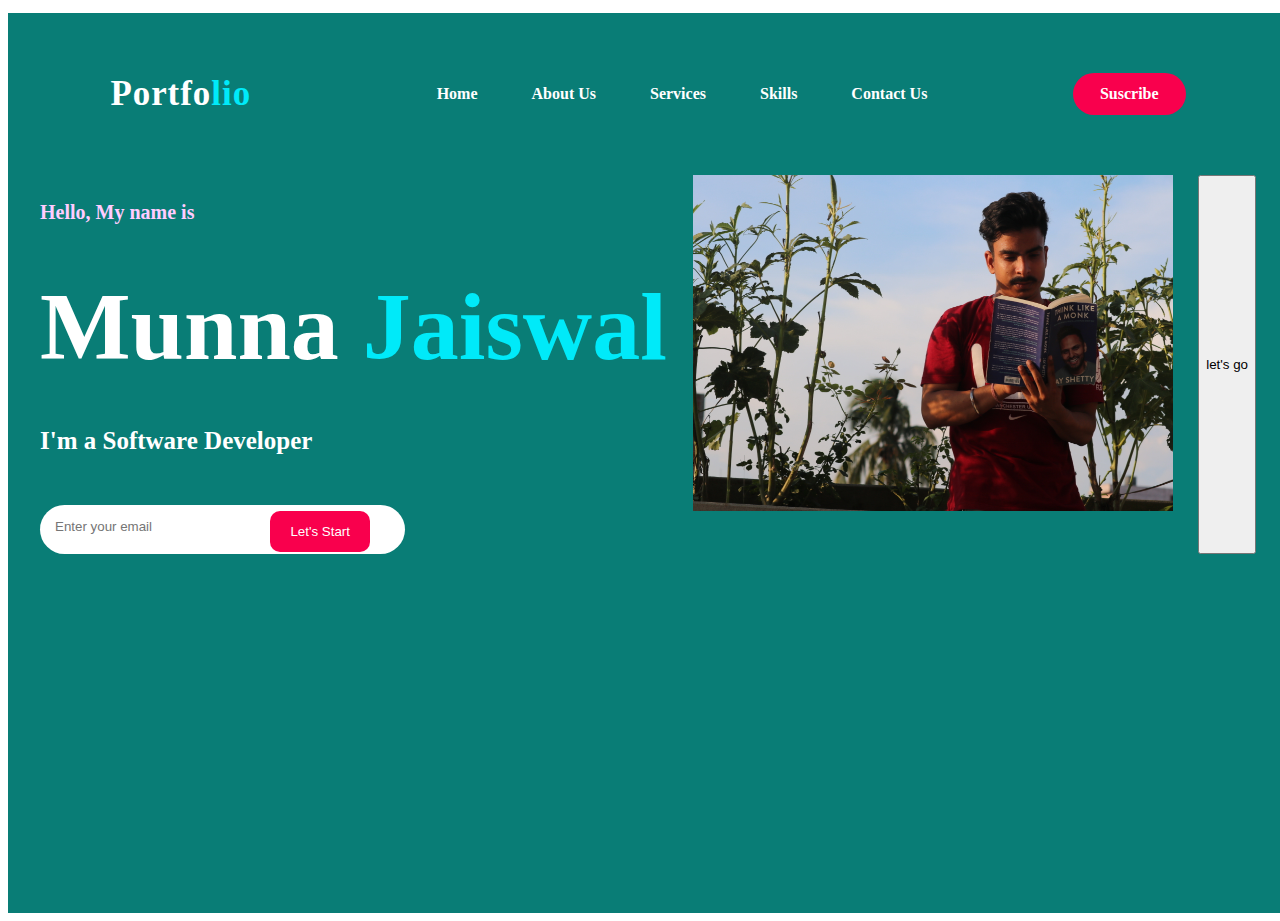
<file: day3.html>
<!DOCTYPE html>
<html lang="en">
<head>
    <meta charset="UTF-8">
    <meta http-equiv="X-UA-Compatible" content="IE=edge">
    <meta name="viewport" content="width=device-width, initial-scale=1.0">
    <title>Document</title>
    <link rel="stylesheet" href="day3.css">

</head>
<body>
    <div class="qwe">
        <nav>
            <h2 class="logo">Portfo<span>lio</span></h2>
         
        <ul>
            <li><a href="#">Home</a></li>
            <li><a href="#">About us</a></li>
            <li><a href="#">Services</a></li>
            <li><a href="#">Skills</a></li>
            <li><a href="#">Contact Us</a></li>
         </ul>
        <a href="#" class="btn">Suscribe</a>

       </nav>
       <div class="content">
        <div class="content-container1">

            <h4 class="text1">Hello, My name is </h4>
            <h1 class="text2">Munna <span>Jaiswal</span></h1>
            <h3 class="text3">I'm a Software Developer</h3>
            <div class="newslatter">
                <form>
                    <input type="email" name="email" id="mail" placeholder="Enter your email"> 
                     <input type="Submit" name="submit" value="Let's Start">
                     
                     
                    </form>
                </div> 
            </div>
            
            <div id="code">
                <img src="20210624051726_IMG_8812.JPG" alt="photo" class="profile-photo" > 
            </div> 
            <input type="button" class="button" value="let's go" onclick="call()">
            
            
            
        </div>
        
    </div> 
    <script src="class2.js"></script>              
    
</body>

</html>
</file>
<file: day3.css>
:root
{
    --white:white;
    --thinwhite:#FFCCFF;
    --red:#f9004d;
    --thinblue:#097D76;
    --blue:#00EAF9;
    font-size:16px;
    box-sizing: border-box;
    padding-top:5px;
}
.qwe
{
height:100vh;
width:100vw;
background-color:var(--thinblue) ;
background-size:cover;
background-position:center;
position: sticky;
}
nav
{
    display: flex;
    align-items: center;
    justify-content: space-between;
    padding-top: 2em;
    padding-left: 8%;
    padding-right: 8%;
    position: sticky;
}
.logo
{
    position: sticky;
    color: var(--white);
    font-size: 2.18em;
    letter-spacing: 1px;
    cursor: pointer;
}
span                                                                                
{
    position: sticky;
    color:var(--blue);
}
nav ul li
{
    position: sticky;
list-style-type:none;
display: inline-block;
padding: 5px  25px;
}
nav ul li a
{
    color: var(--white);
    text-decoration:solid;
    font-weight: bold;
    text-transform: capitalize;
}
nav ul li a:hover
{
    color:var(--red);
    transition: .4s;
}
.btn
{
    position:sticky;
    background-color:var(--red);
    color: var(--white);
    text-decoration: none;
    border: 2px solid transparent;
    font-weight: bold;
    padding: 10px  25px;
    border-radius: 30px;
    transition: transform .4s;

}
.btn:hover
{
    transform: scale(1.2);
    font-size: 2em;
}
.content
{
    padding:2em;
    display:flex;
    flex-direction: row;
    justify-content: space-between;
}

h1
{
    position: sticky;
    color:var(--white);
    margin: 20px 0px 20px;
    font-size: 6em;

}
h3{
    position: sticky;

    color: var(--white);
    font-size: 25px;
    margin-bottom: 50px;
}
h4{
    position: sticky;
    color: var(--thinwhite);
    letter-spacing: 0px;
    font-size: 20px;
    position: sticky;
}



.coco
{
    color: 06f0ff;
}
.newslatter form
{
    width: 250px;
    max-width: 100%;
    position: relative;
}
.newslatter form input:first-child
{
    display: inline-block;
    width: 100%;
    padding: 14px 100px 20px 15px;
    border: 2px solid :var(--red);
    outline: none;
    border-radius: 30px;
}
.newslatter form input:last-child
{
    position: absolute;
    display: inline-block;
    outline: none;
    border: none;
    padding: 13px 20px;
    border-radius: 10px;
    background-color:var(--red);
    color: var(--white);
   /** box-shadow: 0px 0px  #000,0px 0px 15px #858585;*/
    top: 6px;
    right: -80px;
    
}
.content-container1{
    flex-grow:1;
    display: flex;
    flex-direction: column;
}
#code
{
    flex-grow: 1;
} 
.profile-photo{
    height:21em;
    width:30em;
}

@media (max-width:400px)
{
    :root{
font-size: 5px;
    }
    }
@media (max-width:1050px){
    .profile-photo{
        height:10em;
        width:15em;
    }
    .content{
        flex-direction: column-reverse;
    }
}
</file>
